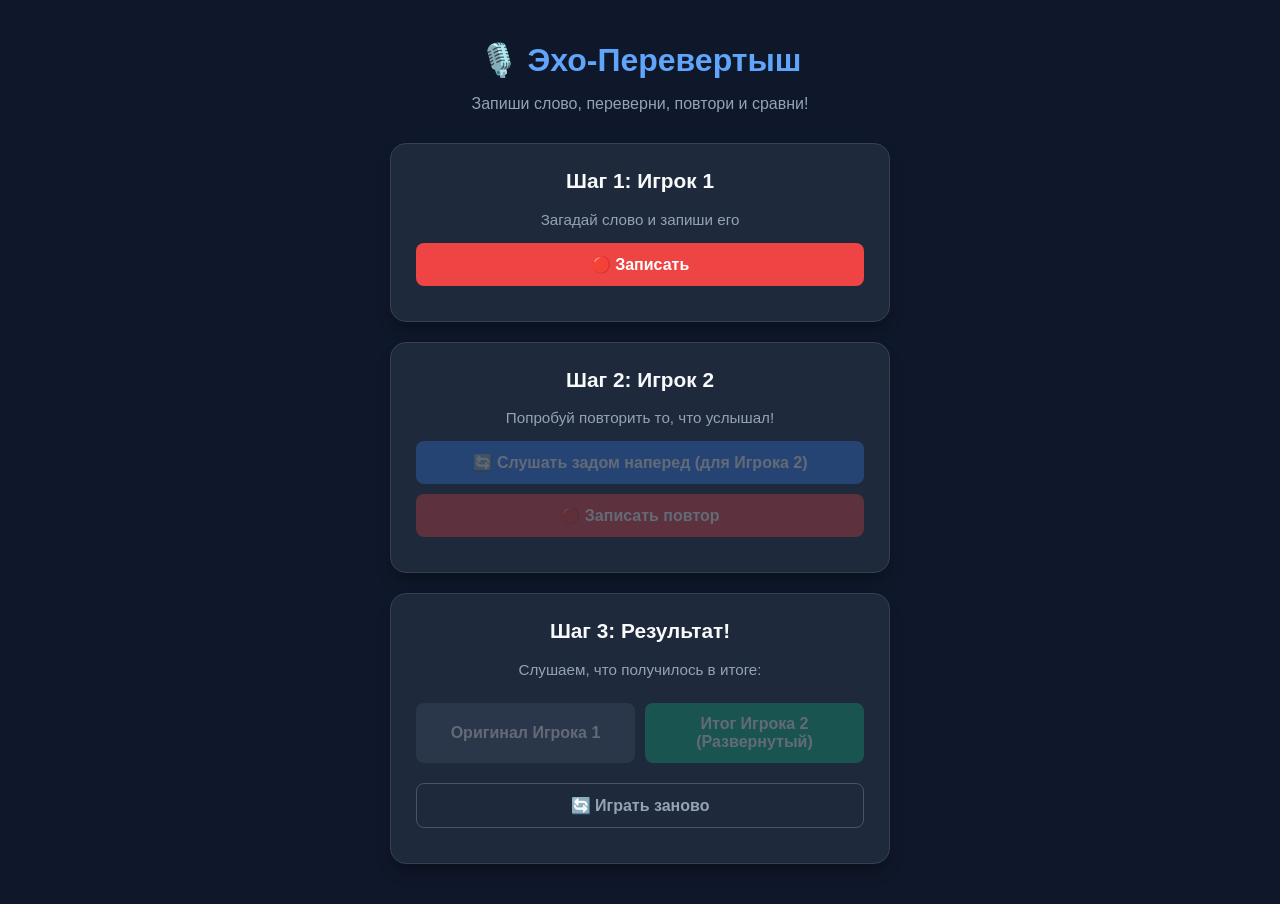
<file: index.html>
<!DOCTYPE html>
<html lang="ru">
<head>
    <meta charset="UTF-8">
    <meta name="viewport" content="width=device-width, initial-scale=1.0">
    <title>Эхо-Перевертыш | Игра для двоих</title>
    <noscript>
    <meta http-equiv="refresh" content="0;URL=no-js.html" />
    </noscript>
    <link rel="stylesheet" href="style.css">
</head>
<body>
    <div class="game-container">
        <!-- Контейнер для всплывающих уведомлений -->
        <div id="toast-container" class="toast-container"></div>
        <h1>🎙️ Эхо-Перевертыш</h1>
        <p class="subtitle">Запиши слово, переверни, повтори и сравни!</p>

        <!-- Шаг 1: Игрок 1 -->
        <div class="card" id="step1">
            <h2>Шаг 1: Игрок 1</h2>
            <p>Загадай слово и запиши его</p>
            <button id="record1" class="btn btn-record">🔴 Записать</button>
        </div>

        <!-- Шаг 2: Игрок 2 -->
        <div class="card" id="step2">
            <h2>Шаг 2: Игрок 2</h2>
            <p>Попробуй повторить то, что услышал!</p>
            <button id="play-reverse1" class="btn btn-play" disabled>🔄 Слушать задом наперед (для Игрока 2)</button>
            <button id="record2" class="btn btn-record" disabled>🔴 Записать повтор</button>
        </div>

        <!-- Шаг 3: Финал -->
        <div class="card" id="step3">
            <h2>Шаг 3: Результат!</h2>
            <p>Слушаем, что получилось в итоге:</p>
            <div class="result-buttons">
                <button id="play-orig" class="btn btn-final" disabled>Оригинал Игрока 1</button>
                <button id="play-final" class="btn btn-final btn-success" disabled>Итог Игрока 2 (Развернутый)</button>
            </div>
            <button id="reset" class="btn btn-reset">🔄 Играть заново</button>
        </div>
    </div>

    <script src="script.js"></script>
</body>
</html>
</file>
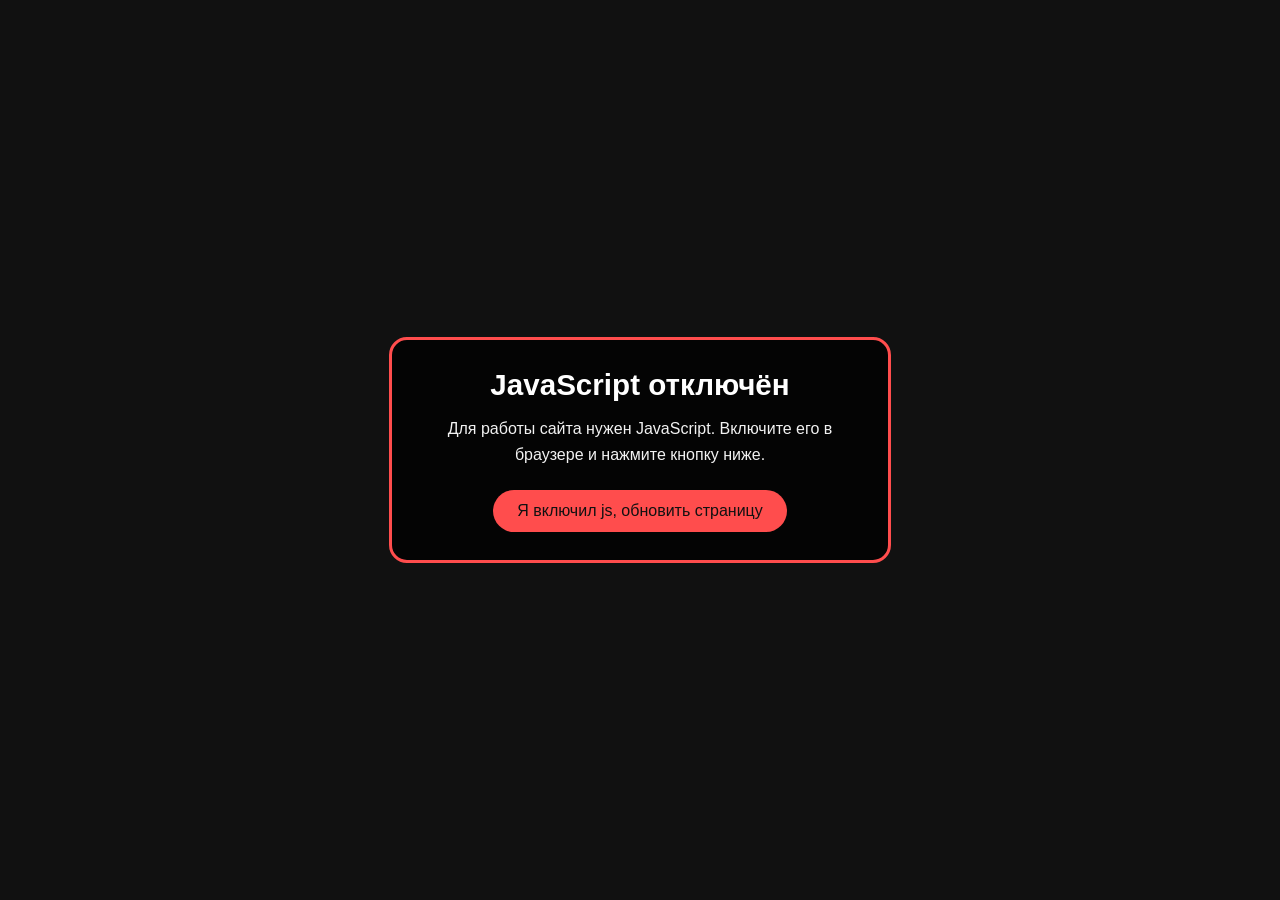
<file: no-js.html>
<!DOCTYPE html>
<html lang="ru">
<head>
  <meta charset="UTF-8" />
  <meta name="viewport" content="width=device-width, initial-scale=1.0" />
  <title>Включите JavaScript</title>
  <style>
    body {
      margin: 0;
      min-height: 100vh;
      display: flex;
      align-items: center;
      justify-content: center;
      background: #111;
      color: #fff;
      font-family: Arial, sans-serif;
    }
    .message-box {
      border: 3px solid #ff4d4d;
      padding: 28px;
      border-radius: 18px;
      max-width: 440px;
      width: min(90vw, 440px);
      text-align: center;
      background: rgba(0,0,0,0.75);
    }
    .message-box h1 {
      margin: 0 0 14px;
      font-size: 1.85rem;
    }
    .message-box p {
      margin: 0 0 22px;
      line-height: 1.6;
      color: #f2f2f2;
    }
    .message-box button {
      padding: 12px 24px;
      border: none;
      border-radius: 999px;
      font-size: 1rem;
      cursor: pointer;
      background: #ff4d4d;
      color: #111;
    }
  </style>
</head>
<body>
  <div class="message-box">
    <h1>JavaScript отключён</h1>
    <p>Для работы сайта нужен JavaScript. Включите его в браузере и нажмите кнопку ниже.</p>
    <button id="reloadButton">Я включил js, обновить страницу</button>
  </div>

  <script>
    const reloadButton = document.getElementById('reloadButton');
    reloadButton.addEventListener('click', () => {
      sessionStorage.setItem('reloadFromNoJs', '1');
      location.reload();
    });

    if (sessionStorage.getItem('reloadFromNoJs')) {
      sessionStorage.removeItem('reloadFromNoJs');
      location.href = 'index.html';
    }
  </script>
</body>
</html>
</file>
<file: style.css>
:root {
    --bg-color: #0f172a;
    --card-bg: #1e293b;
    --text-color: #f8fafc;
    --primary: #3b82f6;
    --record-color: #ef4444;
    --success: #10b981;
}

body {
    margin: 0;
    font-family: 'Segoe UI', Roboto, sans-serif;
    background-color: var(--bg-color);
    color: var(--text-color);
    display: flex;
    justify-content: center;
    align-items: center;
    min-height: 100vh;
}

.game-container {
    width: 100%;
    max-width: 500px;
    padding: 20px;
    text-align: center;
}

h1 {
    margin-bottom: 5px;
    color: #60a5fa;
}

.subtitle {
    color: #94a3b8;
    margin-bottom: 30px;
}

.card {
    background-color: var(--card-bg);
    padding: 25px;
    border-radius: 16px;
    margin-bottom: 20px;
    box-shadow: 0 10px 15px -3px rgba(0, 0, 0, 0.3);
    border: 1px solid #334155;
    transition: transform 0.3s;
}

.card h2 {
    margin-top: 0;
    font-size: 1.3rem;
}

.card p {
    color: #94a3b8;
    font-size: 0.95rem;
}

.btn {
    display: block;
    width: 100%;
    padding: 12px;
    margin: 10px 0;
    border: none;
    border-radius: 8px;
    font-size: 1rem;
    font-weight: bold;
    cursor: pointer;
    transition: all 0.2s;
}

.btn:disabled {
    opacity: 0.3;
    cursor: not-allowed;
}

.btn-record {
    background-color: var(--record-color);
    color: white;
}

.btn-record.recording {
    animation: pulse 1.5s infinite;
    background-color: #b91c1c;
}

.btn-play {
    background-color: var(--primary);
    color: white;
}

.btn-final {
    background-color: #475569;
    color: white;
}

.btn-success {
    background-color: var(--success);
}

.btn-reset {
    background-color: transparent;
    color: #94a3b8;
    border: 1px solid #475569;
}

.btn:not(:disabled):hover {
    transform: translateY(-2px);
    filter: brightness(1.1);
}

.result-buttons {
    display: flex;
    gap: 10px;
}

@keyframes pulse {
    0% { transform: scale(1); }
    50% { transform: scale(0.98); box-shadow: 0 0 0 4px rgba(239, 68, 68, 0.4); }
    100% { transform: scale(1); }
}

/* Контейнер для уведомлений */
.toast-container {
    position: fixed;
    top: 20px;
    left: 50%;
    transform: translateX(-50%);
    z-index: 1000;
    display: flex;
    flex-direction: column;
    gap: 10px;
    width: 90%;
    max-width: 400px;
}

/* Базовый стиль уведомления */
.toast {
    padding: 14px 20px;
    border-radius: 8px;
    color: white;
    font-weight: 500;
    font-size: 0.95rem;
    box-shadow: 0 4px 12px rgba(0, 0, 0, 0.5);
    text-align: center;
    
    /* Анимация появления сверху и плавного исчезновения */
    animation: slideInDown 0.3s ease-out forwards;
    transition: opacity 0.5s ease, transform 0.5s ease;
}

/* Зеленое уведомление успеха (для сброса) */
.toast.success {
    background-color: var(--success);
    border-left: 5px solid #065f46;
}

/* Красное уведомление ошибки */
.toast.error {
    background-color: var(--record-color);
    border-left: 5px solid #991b1b;
}

/* Анимация плавного выката сверху */
@keyframes slideInDown {
    0% {
        transform: translateY(-50px);
        opacity: 0;
    }
    100% {
        transform: translateY(0);
        opacity: 1;
    }
}

/* Класс для плавного скрытия через JS */
.toast.fade-out {
    opacity: 0;
    transform: translateY(-20px);
}
</file>
